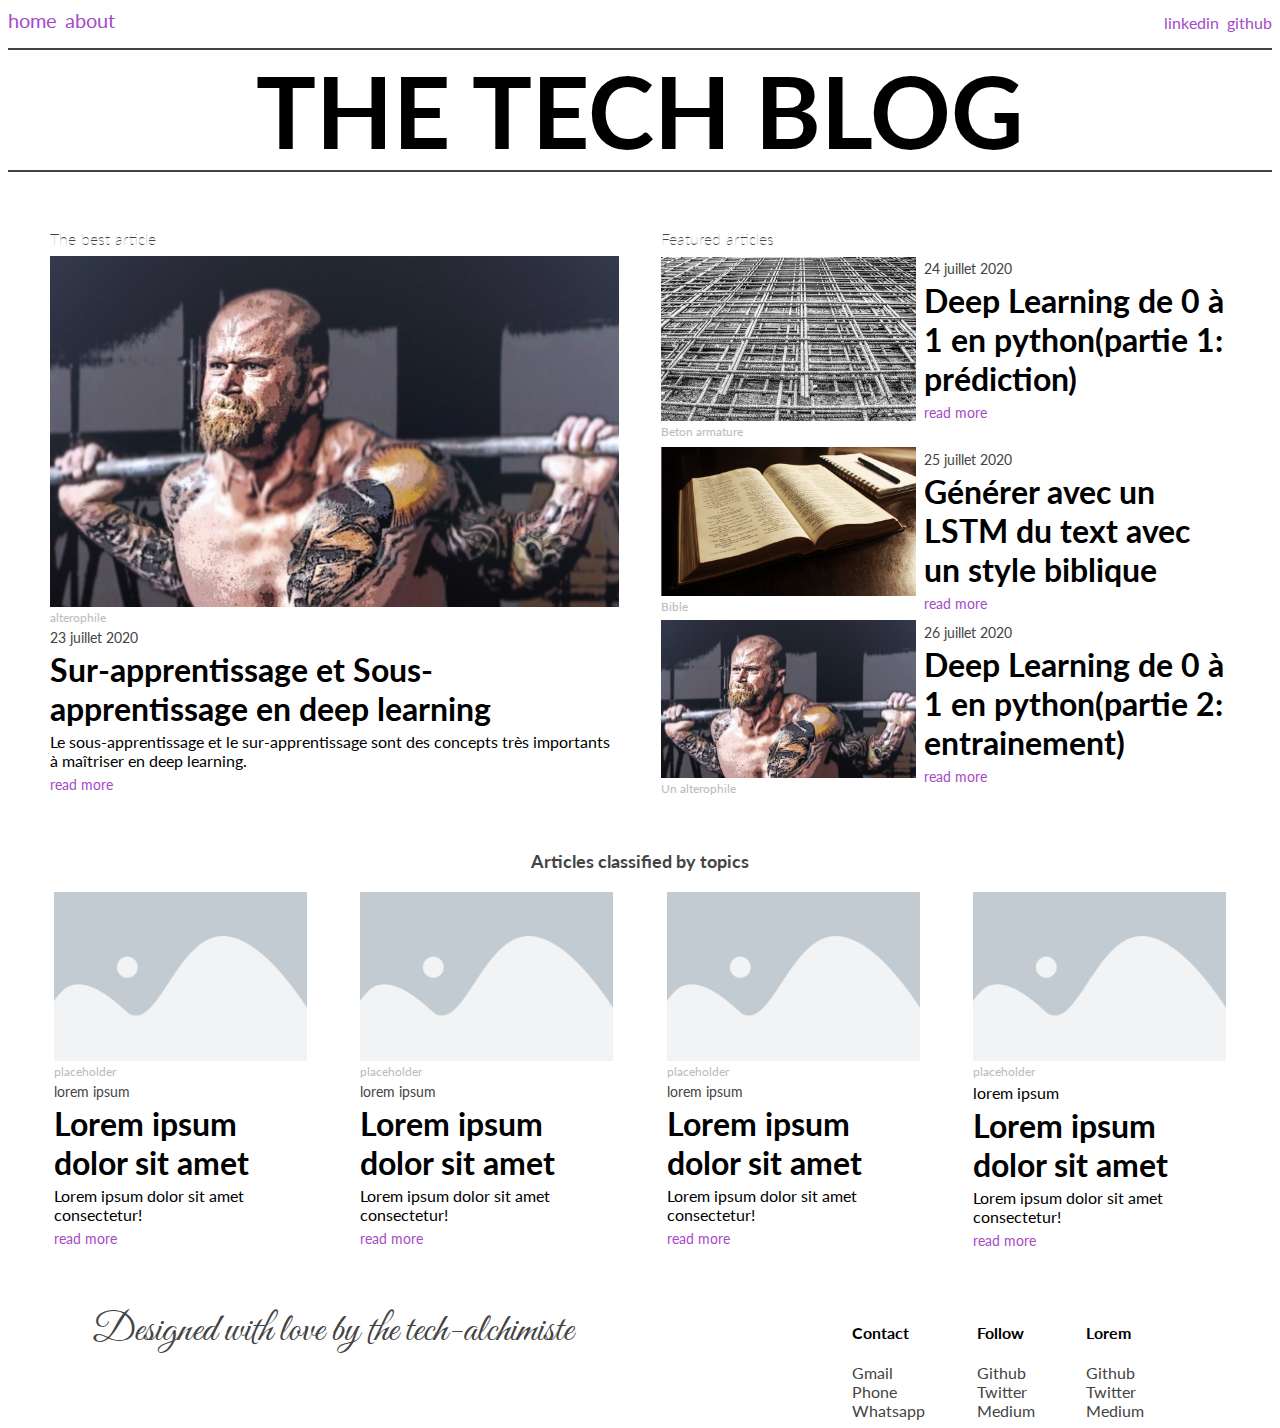
<file: index.html>
<!DOCTYPE html>
<html>
    <head>
        <meta charset="utf-8">
        <meta content="width=device-width, initial-scale=1" name="viewport" />
        <title>The tech-alchimiste blog</title>
        <link rel="stylesheet" href="style/style.css">
        <link href='https://fonts.googleapis.com/css?family=Lato' rel='stylesheet'>
        <link href='https://fonts.googleapis.com/css?family=Great Vibes' rel='stylesheet'>
    </head>
    <body>
        <header>
            <nav>
                <div class="nav-main-links">
                    <a href="index.html" class="nav-main-link">home</a>
                    <a href="about.html" class="nav-main-link">about</a>
                </div>
                <div class="nav-social-links">
                    <a href="#" class="nav-social-link">linkedin</a>
                    <a href="#" class="nav-social-link">github</a>
                </div>
            </nav>
        </header>
        <main class="home-main">
            <div class="home-title">
                <h1 class="big-title">THE TECH BLOG</h1>
            </div>
            <div class="home-main-content">
                <div class="article-of-the-day section">
                    <h3 class="section-title">The best article</h3>
                    <figure>
                        <img src="img/posts/over-small.png" alt="Un alterophile" class="card-img">
                        <figcaption>alterophile</figcaption>
                    </figure>
                    <p class="card-sub-title">23 juillet 2020</p>
                    <h2 class="card-title">Sur-apprentissage et Sous-apprentissage en deep learning</h2>
                    <p class="card-content">Le sous-apprentissage et le sur-apprentissage sont des concepts très importants à maîtriser en deep learning.</p>
                    <a href="post.html" class="card-link">read more</a>
                </div>
                <div class="related-articles-section">
                    <h3 class="section-title">Featured articles</h3>
                    <div class="related-articles">
                        <div class="card-horizontal">
                            <figure>
                                <img src="img/posts/dep-small.png" alt="Beton armature" class="card-img max-heigth">
                                <figcaption>Beton armature</figcaption>
                            </figure>
                            <div>
                                <p class="card-sub-title">24 juillet 2020</p>
                                <h2 class="card-title">Deep Learning de 0 à 1 en python(partie 1: prédiction)</h2>
                                <a href="post.html" class="card-link">read more</a>
                            </div>
                        </div>
                        <div class="card-horizontal">
                            <figure>
                                <img src="img/posts/lstm-small.png" alt="Bible" class="card-img max-heigth">
                                <figcaption>Bible</figcaption>
                            </figure>
                            <div>
                                <p class="card-sub-title">25 juillet 2020</p>
                                <h2 class="card-title">Générer avec un LSTM du text avec un style biblique</h2>
                                <a href="post.html" class="card-link">read more</a>
                            </div>
                        </div>
                        <div class="card-horizontal">
                            <figure>
                                <img src="img/posts/over-small.png" alt="Un alterophile" class="card-img max-heigth">
                                <figcaption>Un alterophile</figcaption>
                            </figure>
                            <div >
                                <p class="card-sub-title">26 juillet 2020</p>
                                <h2 class="card-title">Deep Learning de 0 à 1 en python(partie 2: entrainement)</h2>
                                <a href="post.html" class="card-link">read more</a>
                            </div>
                        </div>
                    </div>
                </div>
            </div>
            <div class="all-article section">
                <h3 class="all-article-title">Articles classified by topics</h3>
                <div class="other-content">
                    <div class="card-column">
                        <figure>
                            <img src="img/placeholder.png" alt="A placeholder image" class="card-img">
                            <figcaption>placeholder</figcaption>
                        </figure>
                        <div>
                            <p class="card-sub-title">lorem ipsum</p>
                            <h2 class="card-title">Lorem ipsum dolor sit amet </h2>
                            <p class="card-content">Lorem ipsum dolor sit amet consectetur!</p>
                            <a href="post.html" class="card-link">read more</a>
                        </div>
                    </div>
                    <div class="card-column">
                        <figure>
                            <img src="img/placeholder.png" alt="A placeholder image" class="card-img">
                            <figcaption>placeholder</figcaption>
                        </figure>
                        <div>
                            <p class="card-sub-title">lorem ipsum</p>
                            <h2 class="card-title">Lorem ipsum dolor sit amet </h2>
                            <p class="card-content">Lorem ipsum dolor sit amet consectetur!</p>
                            <a href="post.html" class="card-link">read more</a>
                        </div>
                    </div>
                    <div class="card-column">
                        <figure>
                            <img src="img/placeholder.png" alt="A placeholder image" class="card-img">
                            <figcaption>placeholder</figcaption>
                        </figure>
                        <div>
                            <p class="card-sub-title">lorem ipsum</p>
                            <h2 class="card-title">Lorem ipsum dolor sit amet </h2>
                            <p class="card-content">Lorem ipsum dolor sit amet consectetur!</p>
                            <a href="post.html" class="card-link">read more</a>
                        </div>
                    </div>
                    <div class="card-column">
                        <figure>
                            <img src="img/placeholder.png" alt="A placeholder image" class="card-img">
                            <figcaption>placeholder</figcaption>
                        </figure>
                        <div >
                            <p>lorem ipsum</p>
                            <h2>Lorem ipsum dolor sit amet </h2>
                            <p>Lorem ipsum dolor sit amet consectetur!</p>
                            <a href="post.html" class="card-link">read more</a>
                        </div>
                    </div>
                </div>
            </div>   
        </main>
        <footer>
            <h3 class="made-with-love">Designed with love by the tech-alchimiste</h3>
            <div class="footer-content">
                <div class="footer-element">
                    <h4>Contact</h4>
                    <a href="" class="footer-link">Gmail</a>
                    <a href="" class="footer-link">Phone</a>
                    <a href="" class="footer-link">Whatsapp</a>
                </div>
                <div class="footer-element">
                    <h4>Follow</h4>
                    <a href="" class="footer-link">Github</a>
                    <a href="" class="footer-link">Twitter</a>
                    <a href="" class="footer-link">Medium</a>
                </div>
                <div class="footer-element">
                    <h4>Lorem</h4>
                    <a href="" class="footer-link">Github</a>
                    <a href="" class="footer-link">Twitter</a>
                    <a href="" class="footer-link">Medium</a>
                </div>
            </div>
        </footer>
    </body>
</html>
</file>
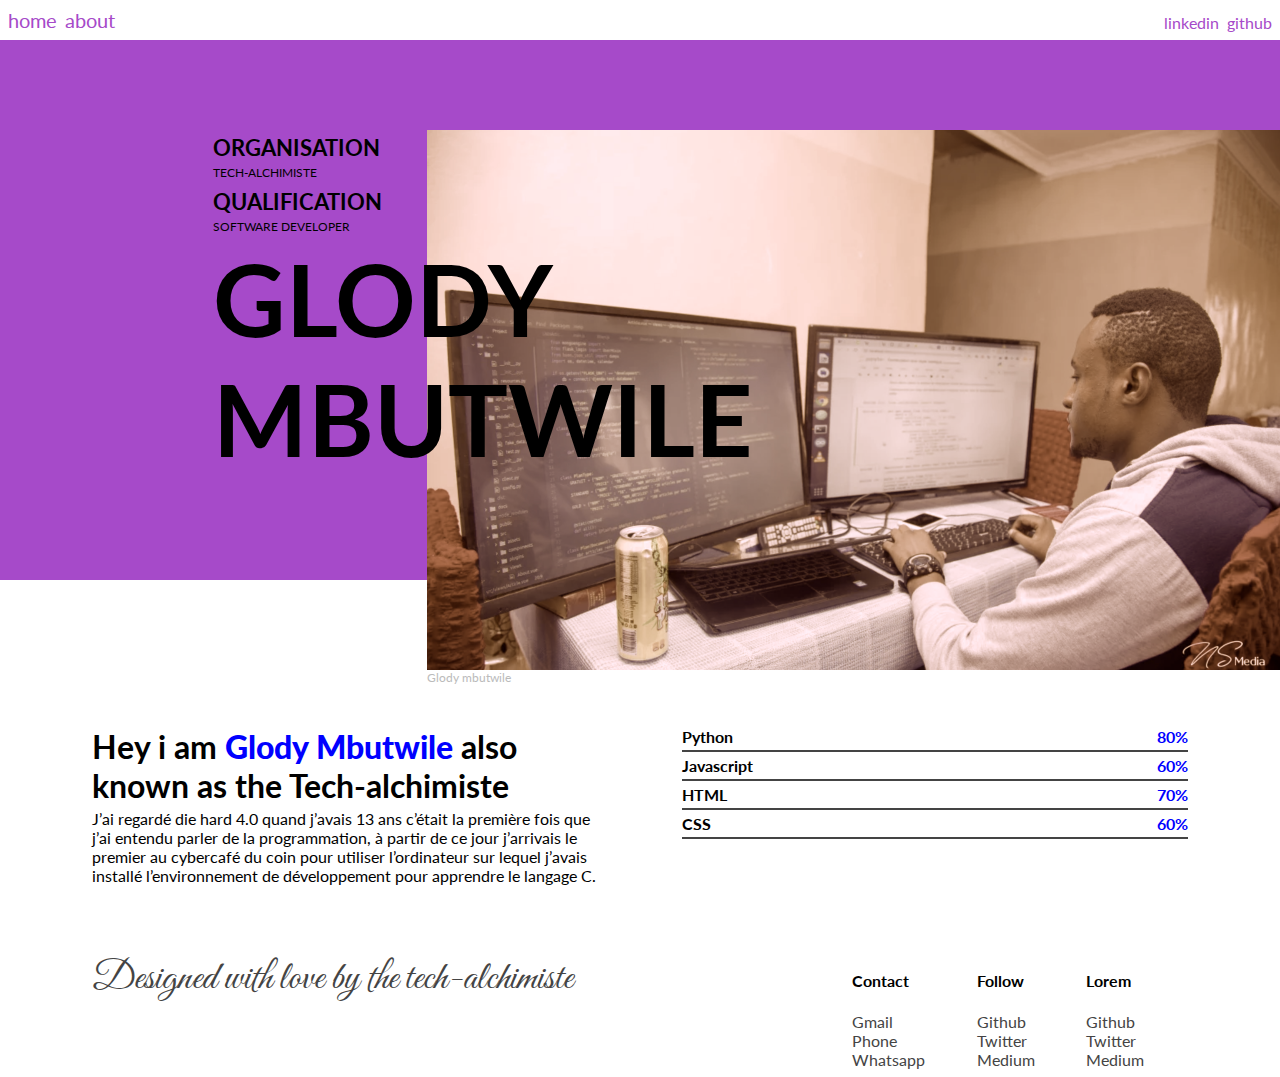
<file: about.html>
<!DOCTYPE html>
<html>
    <head>
        <meta charset="utf-8">
        <meta content="width=device-width, initial-scale=1" name="viewport" />
        <title>About me</title>
        <link rel="stylesheet" href="style/style.css">
        <link href='https://fonts.googleapis.com/css?family=Lato' rel='stylesheet'>
        <link href='https://fonts.googleapis.com/css?family=Great Vibes' rel='stylesheet'>
    </head>
    <body>
        <header>
            <nav>
                <div class="nav-main-links">
                    <a href="index.html" class="nav-main-link">home</a>
                    <a href="about.html" class="nav-main-link">about</a>
                </div>
                <div class="nav-social-links">
                    <a href="#" class="nav-social-link">linkedin</a>
                    <a href="#" class="nav-social-link">github</a>
                </div>
            </nav>
        </header>
        <main>
            <div class="about-header-section section">
                <div class="about-header-section-background"></div>
                <div class="about-header-section-content">
                    <div class="job">
                        <div>
                            <h2 class="role-title">ORGANISATION</h2>
                            <p class="role">TECH-ALCHIMISTE</p>
                        </div>
                        <div>
                            <h2 class="role-title">QUALIFICATION</h2>
                            <p class="role">SOFTWARE DEVELOPER</p>
                        </div>
                        <h1 class="large-title">GLODY MBUTWILE</h1>
                    </div>
                    <figure class="my-photo-wrapper">
                        <div class="my-photo"></div>
                        <figcaption>Glody mbutwile</figcaption>
                    </figure>
                </div>
            </div>
            <div class="content section">
                <div class="presentation">
                    <h2>Hey i am <strong class="highlighted">Glody Mbutwile</strong> also known as the Tech-alchimiste</h2>
                    <p>J’ai regardé die hard 4.0 quand j’avais 13 ans c’était la première fois que j’ai entendu parler de la programmation, à partir de ce jour j’arrivais le premier au cybercafé du coin pour utiliser l’ordinateur sur lequel j’avais installé l’environnement de développement pour apprendre le langage C.</p>
                </div>
                <div class="skills">
                    <div class="skill-rate">
                        <p class="skill"><strong>Python</strong></p>
                        <p class="rate"><strong class="highlighted">80%</strong></p>
                    </div>
                    <div class="skill-rate">
                        <p class="skill"><strong>Javascript</strong></p>
                        <p class="rate"><strong class="highlighted">60%</strong></p>
                    </div>
                    <div class="skill-rate">
                        <p class="skill"><strong>HTML</strong></p>
                        <p class="rate"><strong class="highlighted">70%</strong></p>
                    </div>
                    <div class="skill-rate">
                        <p class="skill"><strong>CSS</strong></p>
                        <p class="rate"><strong class="highlighted">60%</strong></p>
                    </div>
                </div>
            </div>
        </main>
        <footer>
            <h3 class="made-with-love">Designed with love by the tech-alchimiste</h3>
            <div class="footer-content">
                <div class="footer-element">
                    <h4>Contact</h4>
                    <a href="" class="footer-link">Gmail</a>
                    <a href="" class="footer-link">Phone</a>
                    <a href="" class="footer-link">Whatsapp</a>
                </div>
                <div class="footer-element">
                    <h4>Follow</h4>
                    <a href="" class="footer-link">Github</a>
                    <a href="" class="footer-link">Twitter</a>
                    <a href="" class="footer-link">Medium</a>
                </div>
                <div class="footer-element">
                    <h4>Lorem</h4>
                    <a href="" class="footer-link">Github</a>
                    <a href="" class="footer-link">Twitter</a>
                    <a href="" class="footer-link">Medium</a>
                </div>
            </div>
        </footer>
    </body>
</html>
</file>
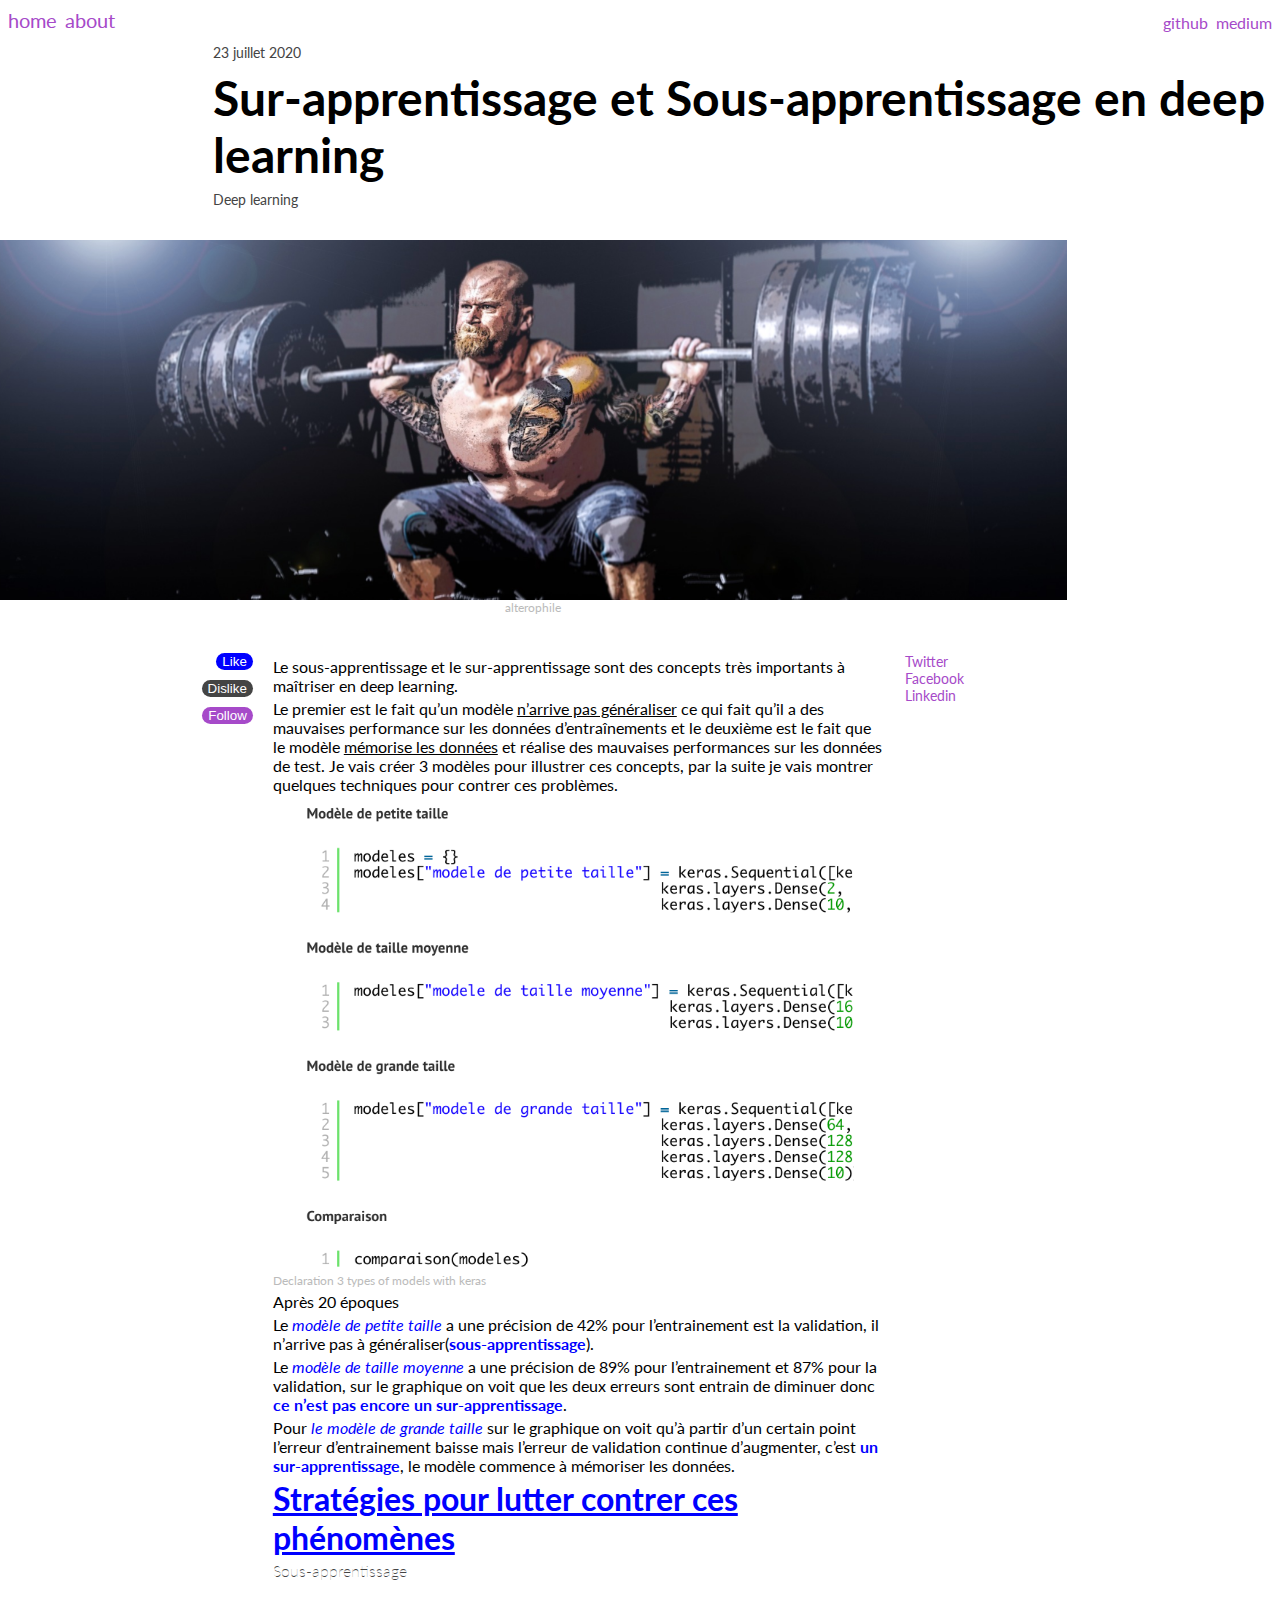
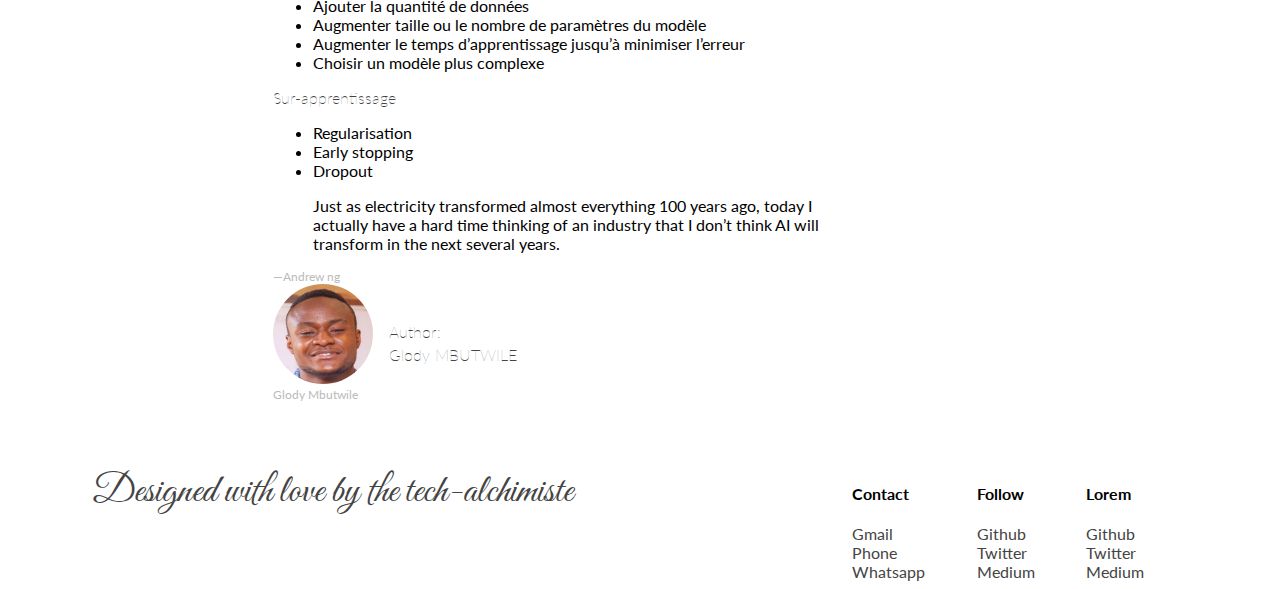
<file: post.html>
<!DOCTYPE html>
<html>
    <head>
        <meta charset="utf-8">
        <meta content="width=device-width, initial-scale=1" name="viewport" />
        <title>Blog post</title>
        <link rel="stylesheet" href="style/style.css">
        <link href='https://fonts.googleapis.com/css?family=Lato' rel='stylesheet'>
        <link href='https://fonts.googleapis.com/css?family=Great Vibes' rel='stylesheet'>
    </head>
    
    <body>
        <header>
            <nav>
                <div class="nav-main-links">
                    <a href="index.html" class="nav-main-link">home</a>
                    <a href="about.html" class="nav-main-link">about</a>
                </div>
                <div class="nav-social-links">
                    <a href="#" class="nav-social-link">github</a>
                    <a href="#" class="nav-social-link">medium</a>
                </div>
            </nav>
        </header>
        <main>
            <div class="post-header-section section">
                <div class="post-header-text">
                    <p class="date">23 juillet 2020</p>
                    <h1 class="title">Sur-apprentissage et Sous-apprentissage en deep learning</h1>
                    <p class="type">Deep learning</p>
                </div>
                <figure class="post-img-section">
                    <div class="img-article"></div>
                    <figcaption>alterophile</figcaption>
                </figure>
            </div>
            <div class="post-content-section section">
                <div class="post-author-social-links">
                    <button class="button valid">Like</button>
                    <button class="button alert">Dislike</button>
                    <button class="button">Follow</button>
                </div>
                <div class="article-body">
                    <p>Le sous-apprentissage et le sur-apprentissage sont des concepts très importants à maîtriser en deep learning.</p>
                    <p>Le premier est le fait qu’un modèle <u>n’arrive pas généraliser</u> ce qui fait qu’il a des mauvaises performance sur les données d’entraînements et le deuxième est le fait que le modèle <u>mémorise les données</u> et réalise des mauvaises performances sur les données de test. Je vais créer 3 modèles pour illustrer ces concepts, par la suite je vais montrer quelques techniques pour contrer ces problèmes.</p>
                    <figure>
                        <img src="img/posts/models.png" alt="Declaration 3 types of models with keras" class="article-body-image">
                        <figcaption>Declaration 3 types of models with keras</figcaption>
                    </figure>
                    <p>Après 20 époques</p>
                    <p>Le <em class="highlighted">modèle de petite taille</em class="highlighted"> a une précision de 42% pour l’entrainement est la validation, il n’arrive pas à généraliser(<strong class="highlighted">sous-apprentissage</strong class="highlighted">).</p>
                    <p>Le <em class="highlighted">modèle de taille moyenne</em class="highlighted"> a une précision de 89% pour l’entrainement et 87% pour la validation, sur le graphique on voit que les deux erreurs sont entrain de diminuer donc <strong class="highlighted">ce n’est pas encore un sur-apprentissage</strong class="highlighted">.</p>
                    <p>Pour <em class="highlighted">le modèle de grande taille</em class="highlighted"> sur le graphique on voit qu’à partir d’un certain point l’erreur d’entrainement baisse mais l’erreur de validation continue d’augmenter, c’est <strong class="highlighted">un sur-apprentissage</strong class="highlighted">, le modèle commence à mémoriser les données.</p>
                    <h2><u class="highlighted">Stratégies pour lutter contrer ces phénomènes</u></h2>
                    <h3>Sous-apprentissage</h3>
                    <ul>
                        <li>Ajouter la quantité de données</li>
                        <li>Augmenter taille ou le nombre de paramètres du modèle</li>
                        <li>Augmenter le temps d’apprentissage jusqu’à minimiser l’erreur</li>
                        <li>Choisir un modèle plus complexe</li>
                    </ul>
                    <h3>Sur-apprentissage</h3>
                    <ul>
                        <li>Regularisation</li>
                        <li>Early stopping</li>
                        <li>Dropout</li>
                    </ul>
                    <figure>
                        <blockquote cite="https://www.gsb.stanford.edu/insights/andrew-ng-why-ai-new-electricity">
                            <p>Just as electricity transformed almost everything 100 years ago, today I actually have a hard time thinking of an industry that I don’t think AI will transform in the next several years.</p>
                        </blockquote>
                        <figcaption>—Andrew ng</figcaption>
                    </figure>
                    <div class="author">
                        <figure>
                            <img src="img/posts/avatar.png" alt="Glody Mbutwile" class="avatar">
                            <figcaption>Glody Mbutwile</figcaption>
                        </figure>
                        <div class="author-name">
                            <h3>Author:</h3>
                            <h3>Glody MBUTWILE</h3>
                        </div>
                    </div>
                </div>
                <div class="article-contents">
                    <a href="">Twitter</a>
                    <a href="">Facebook</a>
                    <a href="">Linkedin</a>
                </div>
            </div>
        </main>
        <footer>
            <h3 class="made-with-love">Designed with love by the tech-alchimiste</h3>
            <div class="footer-content">
                <div class="footer-element">
                    <h4>Contact</h4>
                    <a href="" class="footer-link">Gmail</a>
                    <a href="" class="footer-link">Phone</a>
                    <a href="" class="footer-link">Whatsapp</a>
                </div>
                <div class="footer-element">
                    <h4>Follow</h4>
                    <a href="" class="footer-link">Github</a>
                    <a href="" class="footer-link">Twitter</a>
                    <a href="" class="footer-link">Medium</a>
                </div>
                <div class="footer-element">
                    <h4>Lorem</h4>
                    <a href="" class="footer-link">Github</a>
                    <a href="" class="footer-link">Twitter</a>
                    <a href="" class="footer-link">Medium</a>
                </div>
            </div>
        </footer>
    </body>
</html>
</file>
<file: style/style.css>
@import url('header.css');
@import url('footer.css');
@import url('home.css');
@import url('post.css');
@import url('about.css');
@import url('general.css');
@import url('card.css');
</file>
